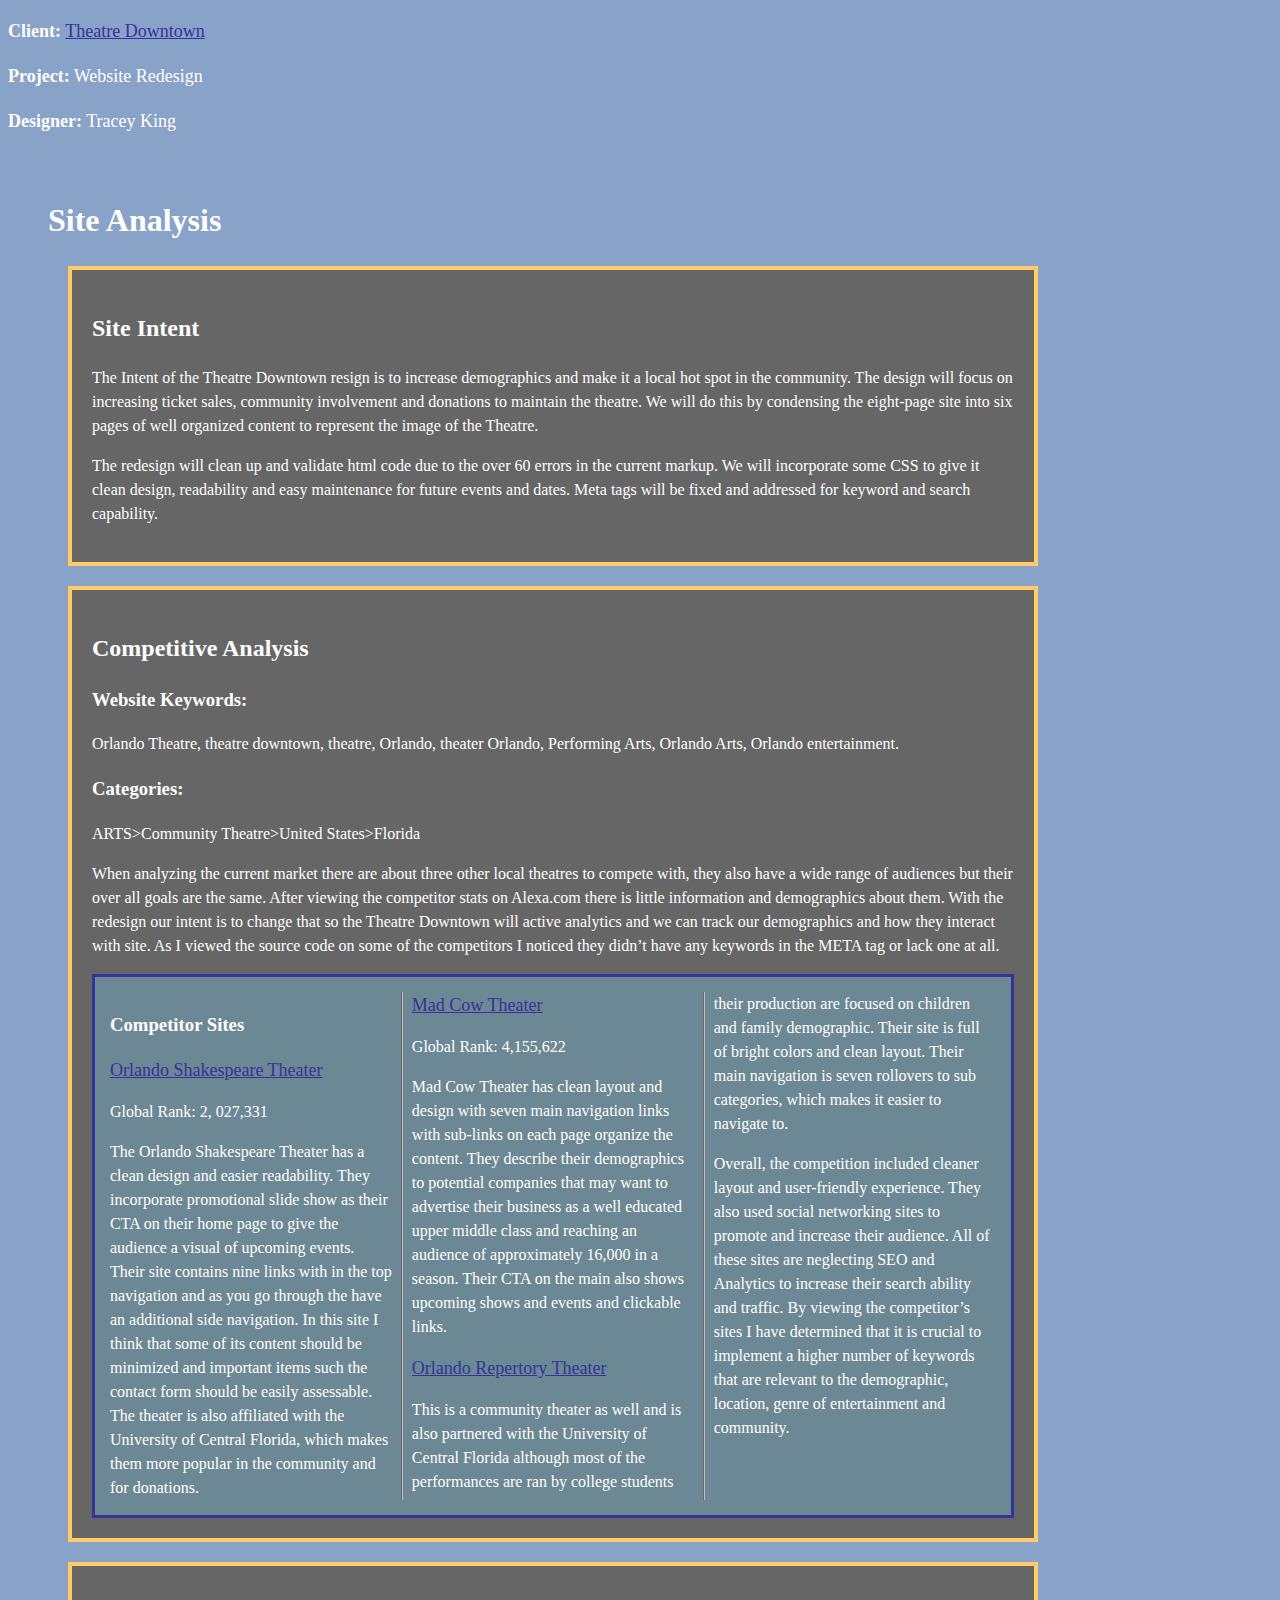
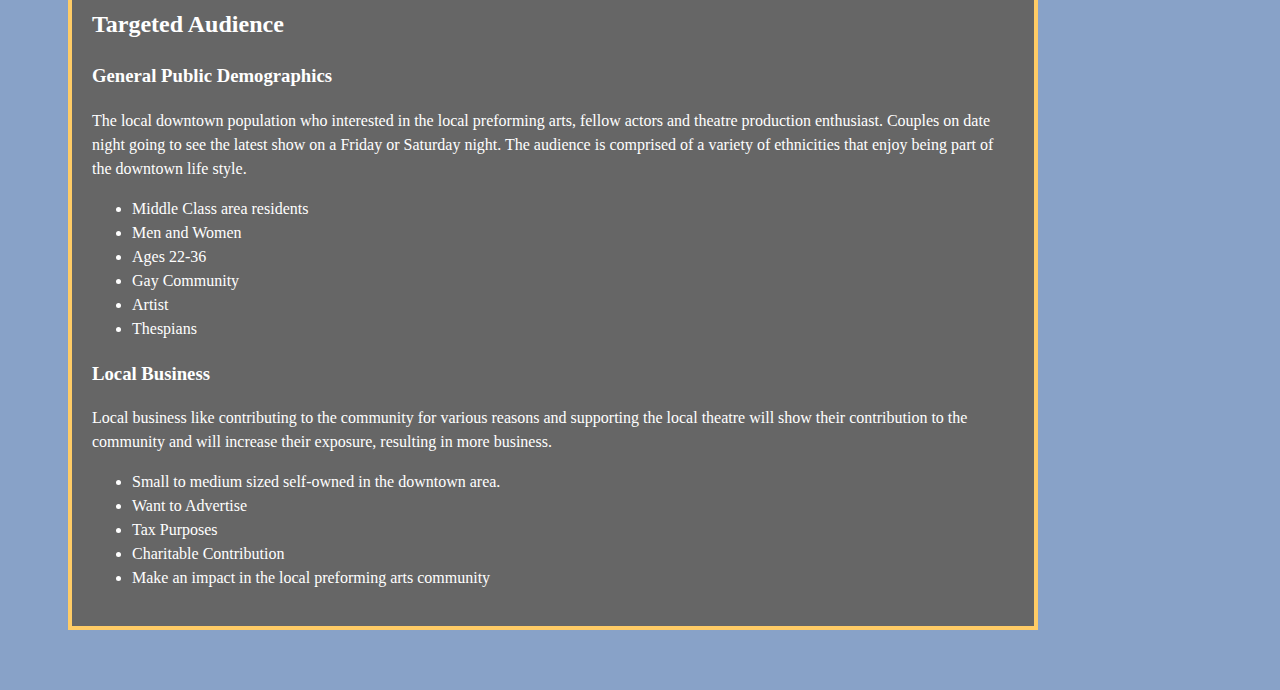
<file: index.html>
<!DOCTYPE html> <html lang="en"> 
<head> <meta charset="utf-8"/> <title>Tracey King Site
Analysis</title> 
<link rel="stylesheet" href="css/style.css">
</head>
<body> 

<header>
	<p><strong>Client:</strong> <a href="http://theatredowntown.net/index.htm"> Theatre
Downtown </a>
	</p> <p><strong>Project:</strong> Website Redesign</p>
	<p><strong>Designer:</strong> Tracey King</p> </header>

<div id="main"> <h1>Site Analysis</h1>

<div id="intent"> 

	<h2>Site Intent</h2> 

		<p>The Intent of the Theatre Downtown resign is to
increase demographics and make it a local hot spot in the community. The design will focus
on increasing ticket sales, community involvement and donations to maintain the theatre.
We will do this by condensing the eight-page site into six pages of well organized content
to represent the image of the Theatre.</p>

		<p>The redesign will clean up and validate html code due to the over 60 errors in the
current markup. We will incorporate some CSS to give it clean design, readability and easy
maintenance for future events and dates. Meta tags will be fixed and addressed for keyword
and search capability.</p>

	</div>

<div id="analysis">
	
	<h2>Competitive Analysis</h2>
	
	<h3>Website Keywords:</h3>
	
		<p>Orlando Theatre, theatre downtown, theatre, Orlando, theater Orlando, Performing Arts, Orlando Arts, Orlando entertainment.</p>
	
	<h3>Categories:</h3>
	
		<p>ARTS>Community Theatre>United States>Florida</p>

		<p>When analyzing the current market there are about three other local theatres to compete with, they also have a wide range of audiences but their over all goals are the same. After viewing the competitor stats on Alexa.com there is little information and demographics about them. With the redesign our intent is to change that so the Theatre Downtown will active analytics and we can track our demographics and how they interact with site. As I viewed the source code on some of the competitors I noticed they didn’t have any keywords in the META tag or lack one at all.</p>
	
<div id="column">    	
	<h3>Competitor Sites</h3>
	
		<p><a href="http://www.orlandoshakes.org/"> Orlando Shakespeare Theater</a></p>
		
		<p>Global Rank: 2, 027,331</p>

		<p>The Orlando Shakespeare Theater has a clean design and easier readability. They incorporate promotional slide show as their CTA on their home page to give the audience a visual of upcoming events. Their site contains nine links with in the top navigation and as you go through the have an additional side navigation. In this site I think that some of its content should be minimized and important items such the contact form should be easily assessable. The theater is also affiliated with the University of Central Florida, which makes them more popular in the community and for donations.</p>
		
		<p><a href="http://www.madcowtheatre.com/">Mad Cow Theater</a><p>
		
		<p>Global Rank: 4,155,622</p>
		
		<p>Mad Cow Theater has clean layout and design with seven main navigation links with sub-links on each page organize the content. They describe their demographics to potential companies that may want to advertise their business as a well educated upper middle class and reaching an audience of approximately 16,000 in a season. Their CTA on the main also shows upcoming shows and events and clickable links. </p>
		
		<p><a href="http://www.orlandorep.com/">Orlando Repertory Theater</a></p>
		
		<p>This is a community theater as well and is also partnered with the University of Central Florida although most of the performances are ran by college students their production are focused on children and family demographic. Their site is full of bright colors and clean layout. Their main navigation is seven rollovers to sub categories, which makes it easier to navigate to. </p>
		
		<p>Overall, the competition included cleaner layout and user-friendly experience. They also used social networking sites to promote and increase their audience. All of these sites are neglecting SEO and Analytics to increase their search ability and traffic. By viewing the competitor’s sites I have determined that it is crucial to implement a higher number of keywords that are relevant to the demographic, location, genre of entertainment and community.  </p>
	</div>
		</div>
<div id="audience">

	<h2>Targeted Audience</h2>
		
		<h3>General Public Demographics</h3>

		<p>The local downtown population who interested in the local preforming arts, fellow actors and theatre production enthusiast. Couples on date night going to see the latest show on a Friday or Saturday night. The audience is comprised of a variety of ethnicities that enjoy being part of the downtown life style.</p>
		
		<ul>
			<li> Middle Class area residents</li>
			<li> Men and Women</li>
			<li>Ages 22-36</li>
			<li>Gay Community</li>
			<li>Artist</li>
			<li>Thespians</li>
		</ul>
		
		<h3>Local Business</h3>

		<p>Local business like contributing to the community for various reasons and supporting the local theatre will show their contribution to the community and will increase their exposure, resulting in more business.</p>
		 
		<ul>
			<li>Small to medium sized self-owned in the downtown area.</li>
			<li>Want to Advertise</li>
			<li>Tax Purposes</li>
			<li>Charitable Contribution</li>
			<li>Make an impact in the local preforming arts community</li>
		</ul>	 




	</div> 
</body>
</html>
</file>
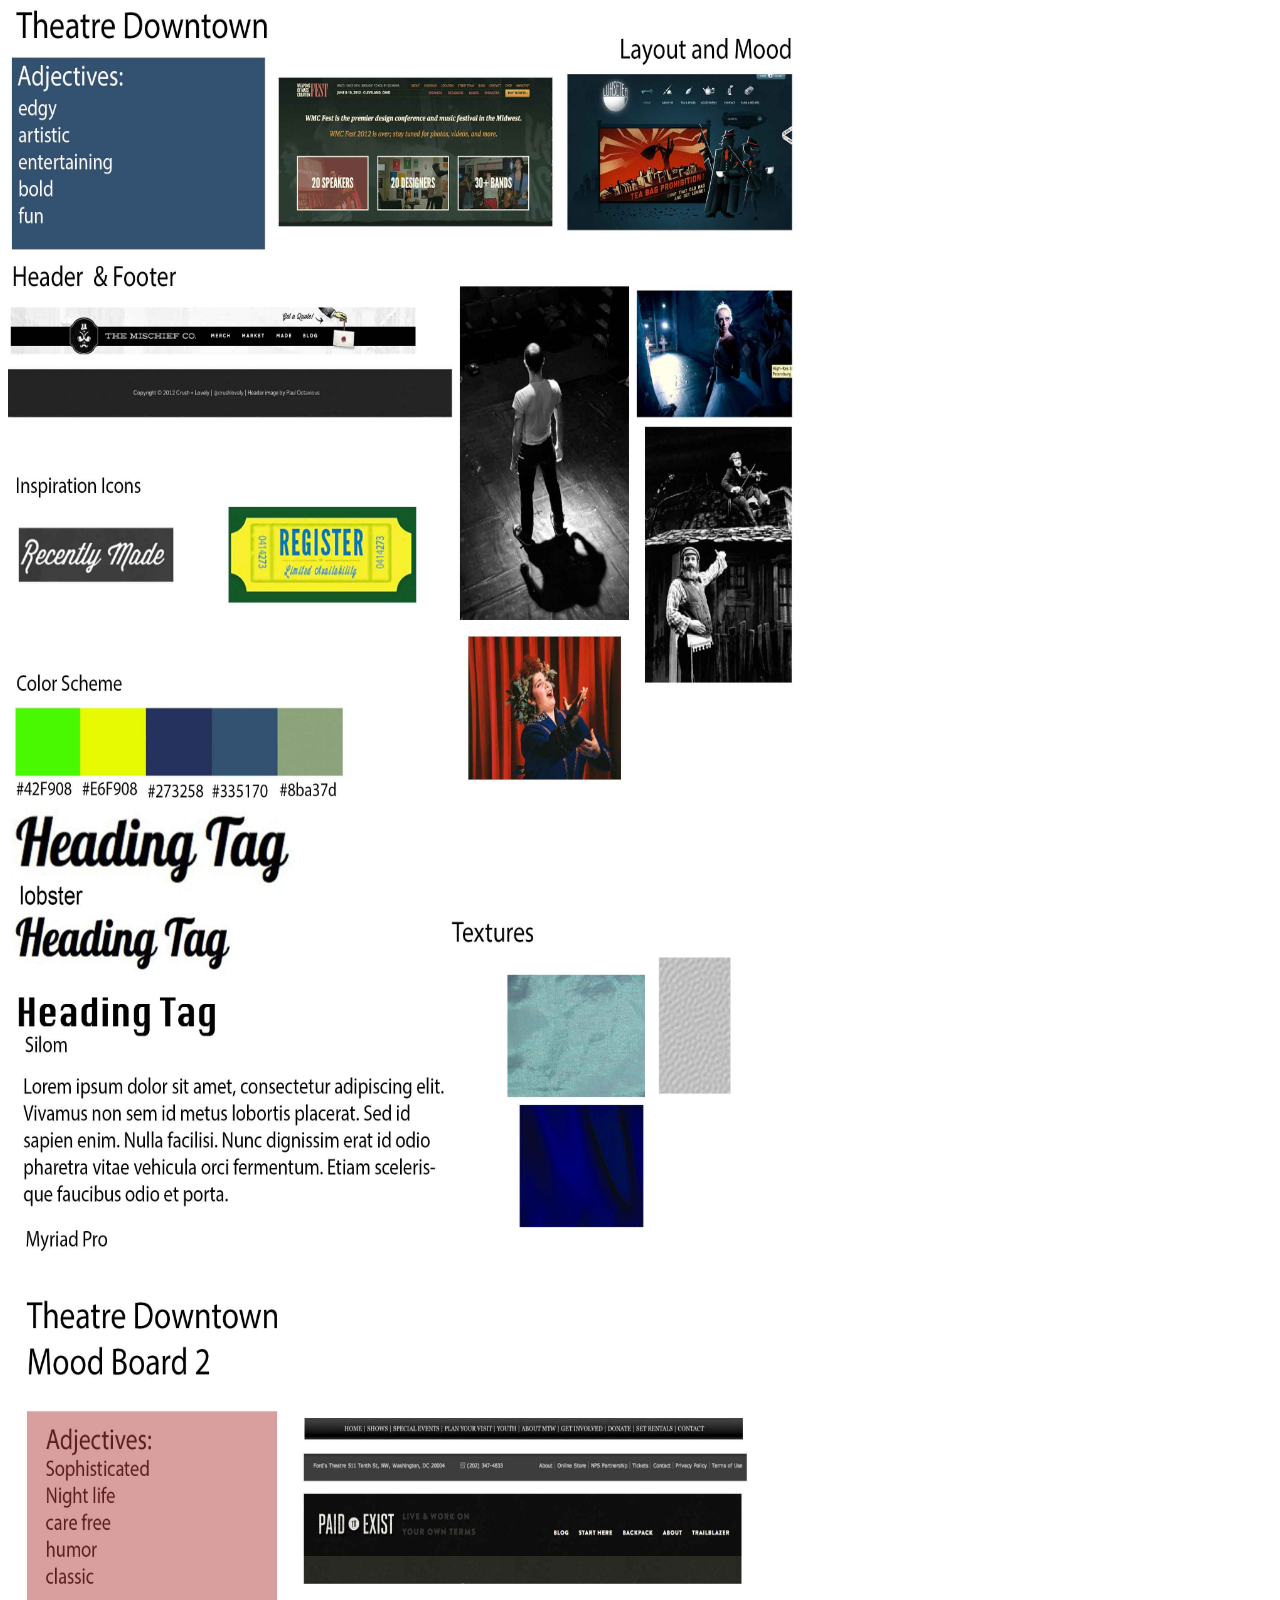
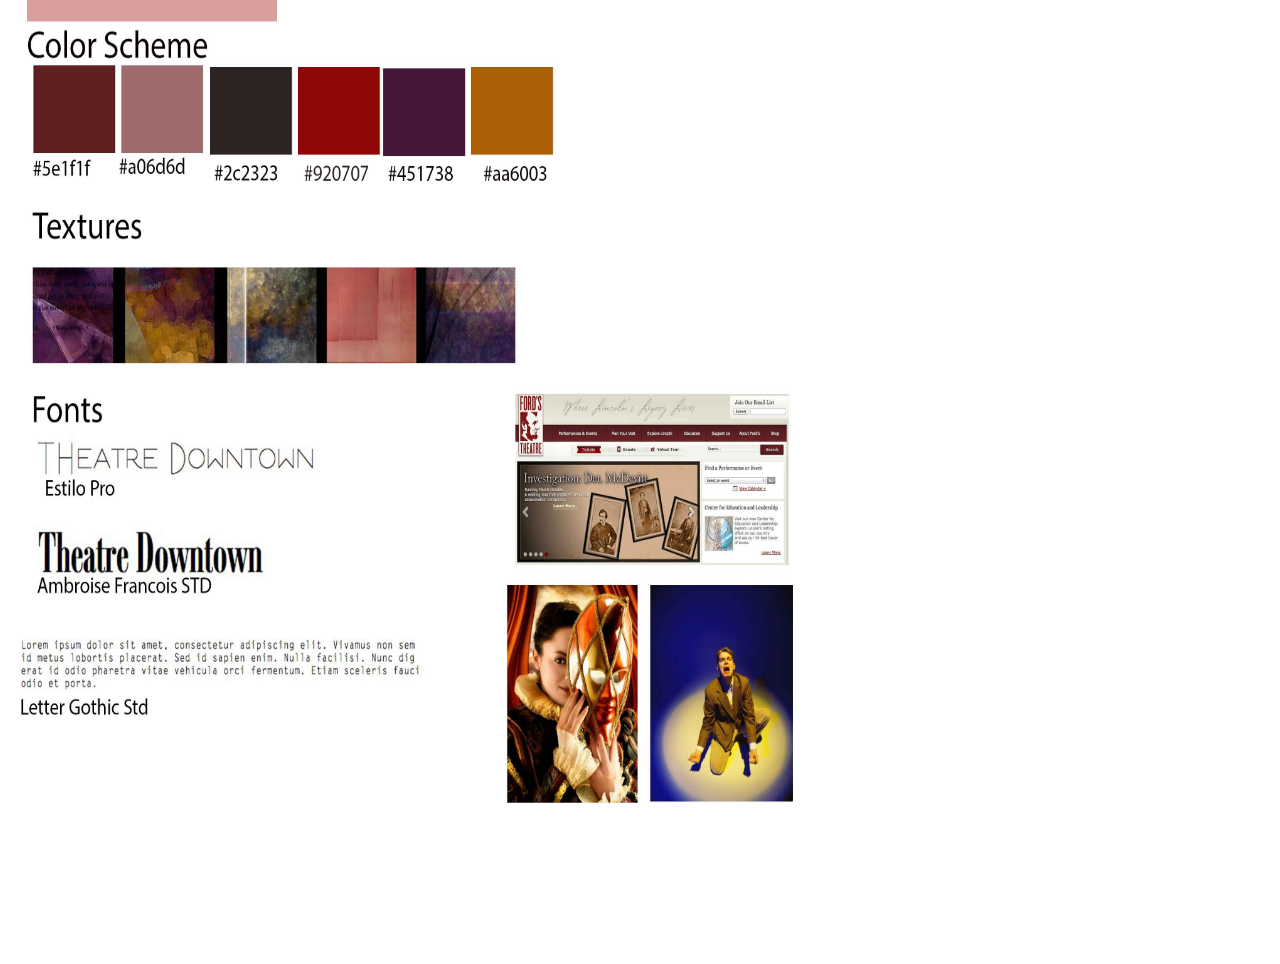
<file: King_Tracey-mood_boards.html>
<!doctype html>
<html>
<head>
<meta charset="UTF-8">
<title>Tracey King Theatre Downtown-Moodboards</title>
</head>

<body>
<div>
 <img src="images/moodboard1.jpg" width="800" height="1270" alt="Moodboards"> </div>
 <div>
  <img src="images/moodboard2.jpg" width="800" height="1270" alt="Moodboards"> </div>
</body>
</html>
</file>
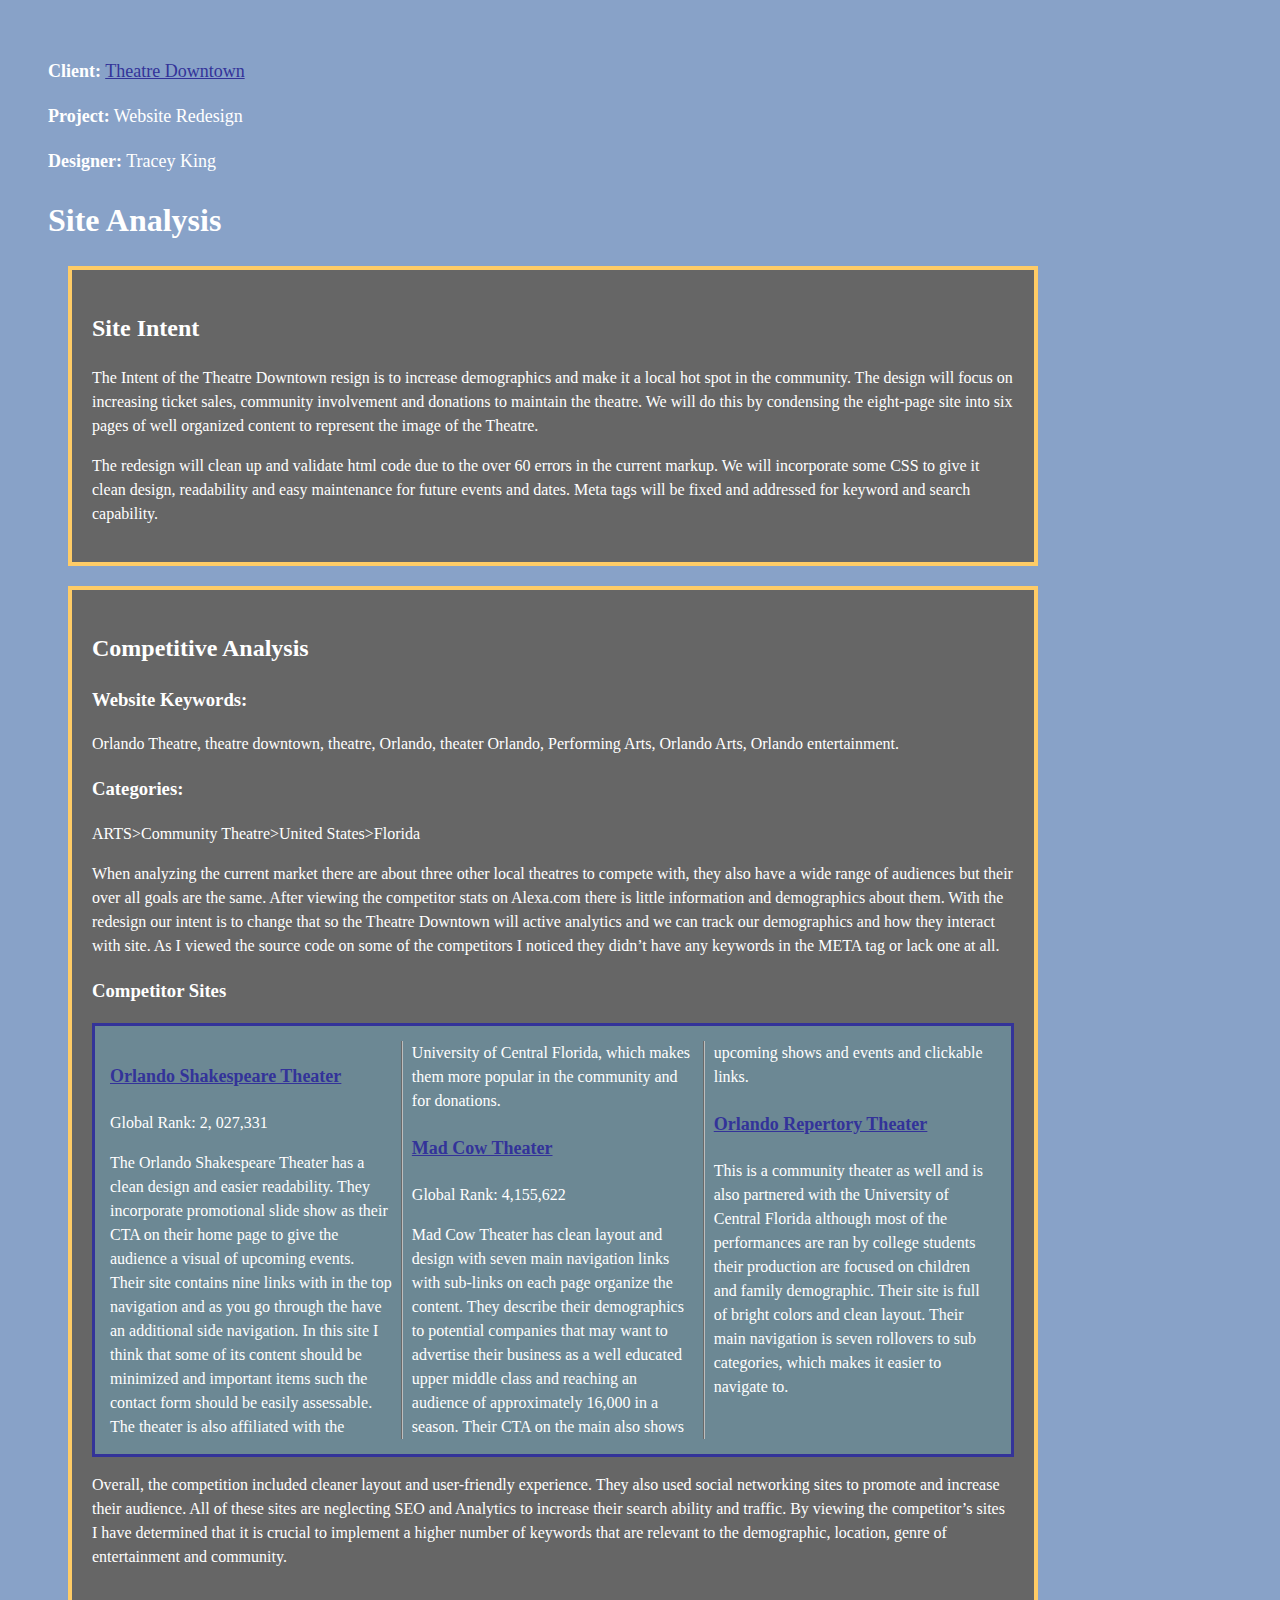
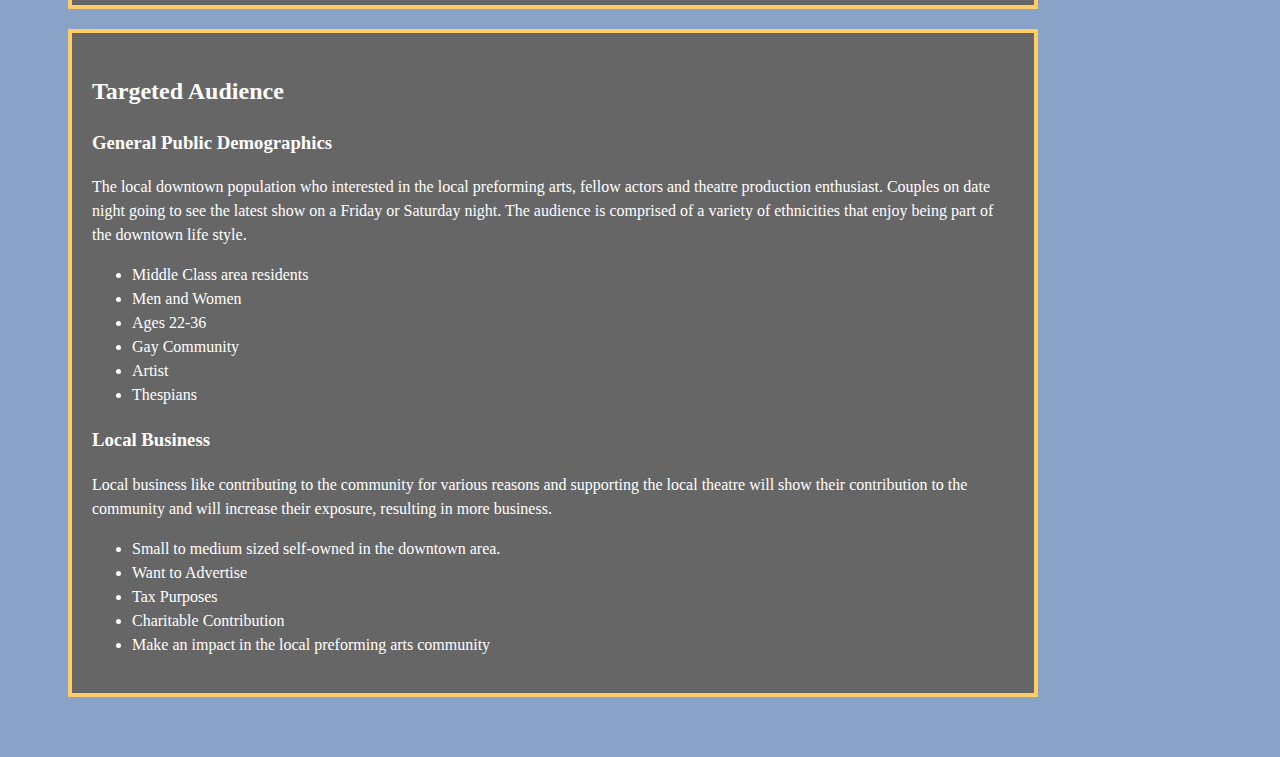
<file: king_tracey-project_analysis.html>
<!DOCTYPE html> <html lang="en"> 
<head> <meta charset="utf-8"/> <title>Tracey King Site
Analysis</title> 
<link rel="stylesheet" href="css/style.css">
</head>
<body> 

<div id="main">
<header>
	<p><strong>Client:</strong> <a href="http://theatredowntown.net/index.htm"> Theatre
Downtown </a>
	</p> <p><strong>Project:</strong> Website Redesign</p>
	<p><strong>Designer:</strong> Tracey King</p> </header>

 <h1>Site Analysis</h1>

<div id="intent"> 

	<h2>Site Intent</h2> 

		<p>The Intent of the Theatre Downtown resign is to
increase demographics and make it a local hot spot in the community. The design will focus
on increasing ticket sales, community involvement and donations to maintain the theatre.
We will do this by condensing the eight-page site into six pages of well organized content
to represent the image of the Theatre.</p>

		<p>The redesign will clean up and validate html code due to the over 60 errors in the
current markup. We will incorporate some CSS to give it clean design, readability and easy
maintenance for future events and dates. Meta tags will be fixed and addressed for keyword
and search capability.</p>

	</div>

<div id="analysis">
	
	<h2>Competitive Analysis</h2>
	
	<h3>Website Keywords:</h3>
	
		<p>Orlando Theatre, theatre downtown, theatre, Orlando, theater Orlando, Performing Arts, Orlando Arts, Orlando entertainment.</p>
	
	<h3>Categories:</h3>
	
		<p>ARTS>Community Theatre>United States>Florida</p>

		<p>When analyzing the current market there are about three other local theatres to compete with, they also have a wide range of audiences but their over all goals are the same. After viewing the competitor stats on Alexa.com there is little information and demographics about them. With the redesign our intent is to change that so the Theatre Downtown will active analytics and we can track our demographics and how they interact with site. As I viewed the source code on some of the competitors I noticed they didn’t have any keywords in the META tag or lack one at all.</p>
	

	<h3>Competitor Sites</h3>
	<div id="column">    	
		<h4><a href="http://www.orlandoshakes.org/"> Orlando Shakespeare Theater</a></h4>
		
		<p>Global Rank: 2, 027,331</p>

		<p>The Orlando Shakespeare Theater has a clean design and easier readability. They incorporate promotional slide show as their CTA on their home page to give the audience a visual of upcoming events. Their site contains nine links with in the top navigation and as you go through the have an additional side navigation. In this site I think that some of its content should be minimized and important items such the contact form should be easily assessable. The theater is also affiliated with the University of Central Florida, which makes them more popular in the community and for donations.</p>
		
		<h4><a href="http://www.madcowtheatre.com/">Mad Cow Theater</a></h4>
		
		<p>Global Rank: 4,155,622</p>
		
		<p>Mad Cow Theater has clean layout and design with seven main navigation links with sub-links on each page organize the content. They describe their demographics to potential companies that may want to advertise their business as a well educated upper middle class and reaching an audience of approximately 16,000 in a season. Their CTA on the main also shows upcoming shows and events and clickable links. </p>
		
		<h4><a href="http://www.orlandorep.com/">Orlando Repertory Theater</a></h4>
		
		<p>This is a community theater as well and is also partnered with the University of Central Florida although most of the performances are ran by college students their production are focused on children and family demographic. Their site is full of bright colors and clean layout. Their main navigation is seven rollovers to sub categories, which makes it easier to navigate to. </p>
	</div>
    
		<p>Overall, the competition included cleaner layout and user-friendly experience. They also used social networking sites to promote and increase their audience. All of these sites are neglecting SEO and Analytics to increase their search ability and traffic. By viewing the competitor’s sites I have determined that it is crucial to implement a higher number of keywords that are relevant to the demographic, location, genre of entertainment and community.  </p>
	
		</div>
<div id="audience">

	<h2>Targeted Audience</h2>
		
		<h3>General Public Demographics</h3>

		<p>The local downtown population who interested in the local preforming arts, fellow actors and theatre production enthusiast. Couples on date night going to see the latest show on a Friday or Saturday night. The audience is comprised of a variety of ethnicities that enjoy being part of the downtown life style.</p>
		
		<ul>
			<li> Middle Class area residents</li>
			<li> Men and Women</li>
			<li>Ages 22-36</li>
			<li>Gay Community</li>
			<li>Artist</li>
			<li>Thespians</li>
		</ul>
		
		<h3>Local Business</h3>

		<p>Local business like contributing to the community for various reasons and supporting the local theatre will show their contribution to the community and will increase their exposure, resulting in more business.</p>
		 
		<ul>
			<li>Small to medium sized self-owned in the downtown area.</li>
			<li>Want to Advertise</li>
			<li>Tax Purposes</li>
			<li>Charitable Contribution</li>
			<li>Make an impact in the local preforming arts community</li>
		</ul>	 




	</div> 
</body>
</html>
</file>
<file: css/style.css>
body {
	width:100%;
	background-color:#88A2C8;
	font:Tahoma, Geneva, sans-serif;
	color:#FFF;
	line-height:1.5;
	align: 0, auto;
}


#main {
	align: 0, auto;
	width:90%;
	margin: 20px;
	padding:20px;
	
}

header{
	font-size:18px;
	align: 0, auto;
}


#intent, #analysis, #audience {
	width:80%;
	background:#666;
	border: 4px #FC6 solid;
	align; 0, auto;
	padding:20px;
	margin:20px;
}

a {
	color:#339;
	font-size:18px;
}

#column {
	background-color:#6C8894;
	border:3px #333399 solid;
	margin:0,auto;
	padding-left:15px;
	padding-right:15px;
	padding-bottom: 15px;
	padding-top:15px;
	
	-moz-column-count:3; /* Firefox */
	-webkit-column-count:3; /* Safari and Chrome */
	column-count:3;

	-moz-column-gap: 1.250em; /*20px*/; 
	-webkit-column-gap:1.250em; 
	column-gap:1.250em;

	-moz-column-rule:0.125em outset #BDBDBD;
	-webkit-column-rule:0.125em outset #BDBDBD; 
	column-rule:0.125em outset #BDBDBD;
}
</file>
